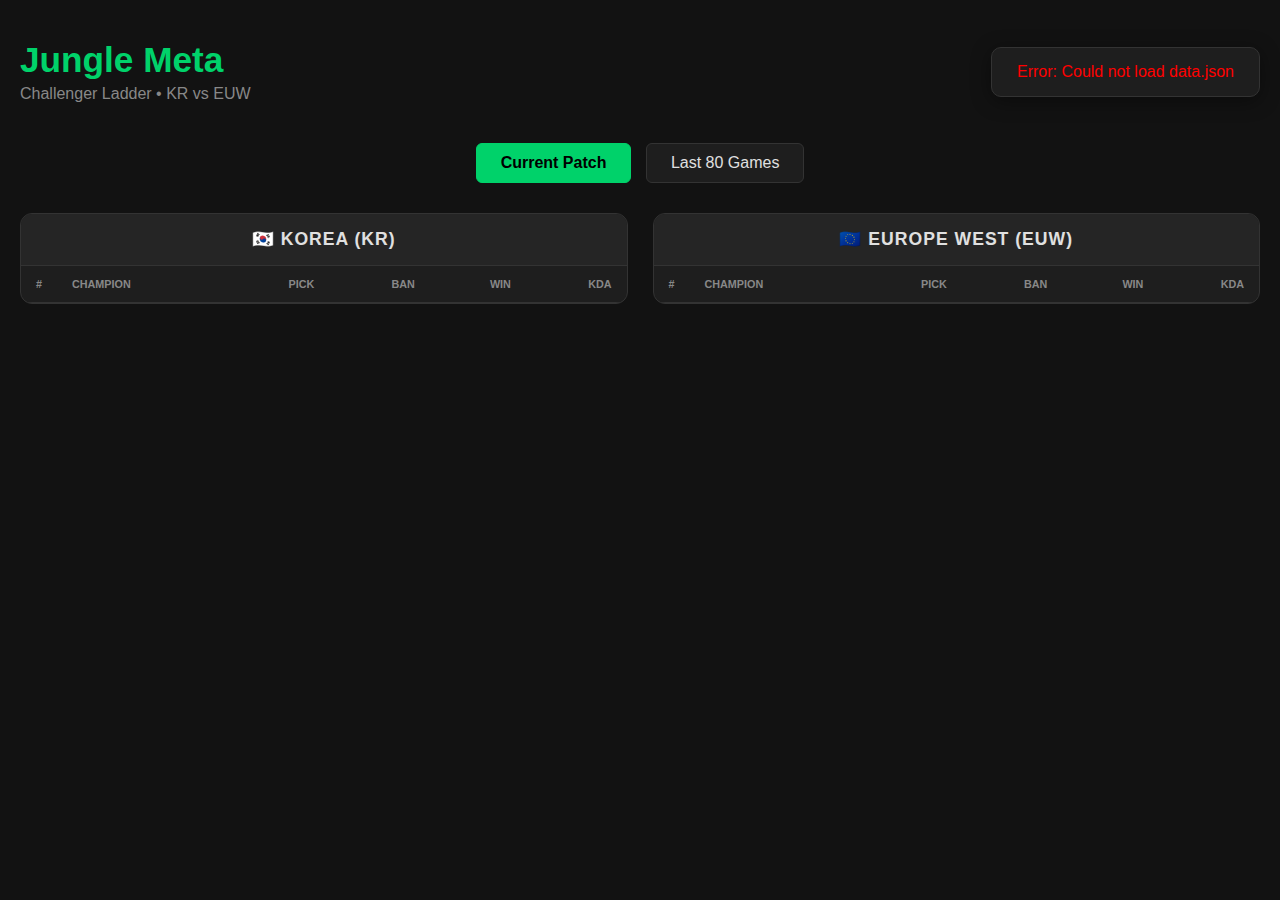
<file: index.html>
<!DOCTYPE html>
<html lang="en">

<head>
    <meta charset="UTF-8">
    <meta name="viewport" content="width=device-width, initial-scale=1.0">
    <title>Jungle Meta: KR vs EUW</title>
    <style>
        :root {
            --bg: #121212;
            --card: #1e1e1e;
            --text: #e0e0e0;
            --accent: #00d26a;
            --border: #333;
            --muted: #888;
            --danger: #ff4d4d;
        }

        body {
            font-family: 'Segoe UI', Tahoma, Geneva, Verdana, sans-serif;
            background: var(--bg);
            color: var(--text);
            margin: 0;
            padding: 40px 20px;
        }

        /* HEADER & INFO CARD */
        .header-container {
            display: flex;
            justify-content: space-between;
            align-items: center;
            max-width: 1400px;
            margin: 0 auto 40px auto;
            flex-wrap: wrap;
            gap: 20px;
        }

        .title-section h1 {
            margin: 0;
            color: var(--accent);
            font-size: 2.2rem;
        }

        .title-section .subtitle {
            color: var(--muted);
            margin-top: 5px;
            font-size: 1rem;
        }

        .info-card {
            background: var(--card);
            border: 1px solid var(--border);
            padding: 15px 25px;
            border-radius: 10px;
            display: flex;
            gap: 30px;
            align-items: center;
            box-shadow: 0 4px 20px rgba(0, 0, 0, 0.4);
        }

        .info-item {
            text-align: center;
        }

        .info-label {
            display: block;
            font-size: 0.75rem;
            text-transform: uppercase;
            color: var(--muted);
            letter-spacing: 1px;
            margin-bottom: 4px;
        }

        .info-value {
            font-size: 1.2rem;
            font-weight: bold;
            color: #fff;
        }

        .highlight {
            color: var(--accent);
        }

        /* CONTROLS */
        .controls {
            text-align: center;
            margin-bottom: 30px;
        }

        button {
            background: var(--card);
            color: var(--text);
            border: 1px solid var(--border);
            padding: 10px 24px;
            cursor: pointer;
            font-size: 1rem;
            border-radius: 6px;
            margin: 0 5px;
            transition: all 0.2s ease;
        }

        button.active {
            background: var(--accent);
            color: #000;
            border-color: var(--accent);
            font-weight: bold;
        }

        button:hover:not(.active) {
            background: #333;
        }

        /* GRIDS & TABLES */
        .grid-container {
            display: grid;
            grid-template-columns: 1fr 1fr;
            gap: 25px;
            max-width: 1400px;
            margin: 0 auto;
        }

        @media (max-width: 900px) {
            .grid-container {
                grid-template-columns: 1fr;
            }

            .header-container {
                justify-content: center;
                text-align: center;
            }
        }

        .region-card {
            background: var(--card);
            border-radius: 12px;
            padding: 0;
            border: 1px solid var(--border);
            overflow: hidden;
        }

        .region-header {
            background: #252525;
            padding: 15px;
            border-bottom: 1px solid var(--border);
            text-align: center;
            font-size: 1.1rem;
            font-weight: bold;
            letter-spacing: 1px;
        }

        table {
            width: 100%;
            border-collapse: collapse;
            font-size: 0.9rem;
        }

        th {
            text-align: right;
            color: var(--muted);
            padding: 12px 15px;
            font-size: 0.75em;
            text-transform: uppercase;
            border-bottom: 1px solid var(--border);
            cursor: help;
        }

        th:nth-child(2) {
            text-align: left;
        }

        td {
            padding: 10px 15px;
            border-bottom: 1px solid #2a2a2a;
            text-align: right;
            vertical-align: middle;
        }

        tr:last-child td {
            border-bottom: none;
        }

        .champ-flex {
            display: flex;
            align-items: center;
            gap: 12px;
            font-weight: 600;
            text-align: left;
            font-size: 1rem;
        }

        .champ-img {
            width: 38px;
            height: 38px;
            border-radius: 6px;
            border: 1px solid #444;
            background: #000;
            object-fit: cover;
        }

        .stat-cell {
            font-family: 'Consolas', monospace;
            font-size: 1.05em;
        }

        .win-high {
            color: var(--accent);
        }

        .win-low {
            color: var(--danger);
        }

        .ban-high {
            color: var(--danger);
            font-weight: bold;
        }

        .kda-great {
            color: var(--accent);
        }
    </style>
</head>

<body>

    <div class="header-container">
        <div class="title-section">
            <h1>Jungle Meta</h1>
            <div class="subtitle">Challenger Ladder • KR vs EUW</div>
        </div>

        <div class="info-card">
            <div class="info-item">
                <span class="info-label">Patch</span>
                <span class="info-value highlight" id="meta-patch">--</span>
            </div>
            <div class="info-item">
                <span class="info-label">Games Analyzed</span>
                <span class="info-value" id="meta-games">--</span>
            </div>
            <div class="info-item">
                <span class="info-label">Last Updated</span>
                <span class="info-value" style="font-size: 0.9rem;" id="meta-updated">--</span>
            </div>
        </div>
    </div>

    <div class="controls">
        <button id="btn-patch" class="active" onclick="setView('patch')">Current Patch</button>
        <button id="btn-season" onclick="setView('season')">Last 80 Games</button>
    </div>

    <div class="grid-container">
        <div class="region-card">
            <div class="region-header">🇰🇷 KOREA (KR)</div>
            <table id="table-kr">
                <thead>
                    <tr>
                        <th width="5%">#</th>
                        <th style="text-align:left;">Champion</th>
                        <th title="Pick Rate">Pick</th>
                        <th title="Ban Rate">Ban</th>
                        <th title="Win Rate">Win</th>
                        <th title="Average KDA">KDA</th>
                    </tr>
                </thead>
                <tbody></tbody>
            </table>
        </div>

        <div class="region-card">
            <div class="region-header">🇪🇺 EUROPE WEST (EUW)</div>
            <table id="table-euw1">
                <thead>
                    <tr>
                        <th width="5%">#</th>
                        <th style="text-align:left;">Champion</th>
                        <th title="Pick Rate">Pick</th>
                        <th title="Ban Rate">Ban</th>
                        <th title="Win Rate">Win</th>
                        <th title="Average KDA">KDA</th>
                    </tr>
                </thead>
                <tbody></tbody>
            </table>
        </div>
    </div>

    <script>
        let globalData = {};
        const DDRAGON_VER = "14.23.1";

        function renderTable(regionKey, timeFrame) {
            const table = document.getElementById(`table-${regionKey}`);
            if (!table) return;

            const tbody = table.querySelector('tbody');
            tbody.innerHTML = '';

            // Safety Checks for Data
            if (!globalData.regions || !globalData.regions[regionKey] || !globalData.regions[regionKey][timeFrame]) {
                tbody.innerHTML = '<tr><td colspan="6" style="text-align:center; padding:30px; color:#666;">No data available.</td></tr>';
                return;
            }

            const data = globalData.regions[regionKey][timeFrame];

            if (data.length === 0) {
                tbody.innerHTML = '<tr><td colspan="6" style="text-align:center; padding:30px; color:#666;">No games recorded yet.</td></tr>';
                return;
            }

            data.forEach((champ, index) => {
                // Color Logic
                let wrClass = '';
                if (champ.win_rate >= 52) wrClass = 'win-high';
                if (champ.win_rate < 48) wrClass = 'win-low';

                let banClass = '';
                if (champ.ban_rate >= 20) banClass = 'ban-high';

                let kdaClass = '';
                if (champ.kda >= 3.0) kdaClass = 'kda-great';

                const html = `
                <tr>
                    <td style="color:#666; font-weight:bold; text-align:center;">${index + 1}</td>
                    <td>
                        <div class="champ-flex">
                            <img src="https://ddragon.leagueoflegends.com/cdn/${DDRAGON_VER}/img/champion/${champ.name}.png" 
                                 class="champ-img" 
                                 onerror="this.src='https://ddragon.leagueoflegends.com/cdn/${DDRAGON_VER}/img/profileicon/29.png'">
                            <span>${champ.name}</span>
                        </div>
                    </td>
                    <td class="stat-cell">${champ.pick_rate}%</td>
                    <td class="stat-cell ${banClass}">${champ.ban_rate}%</td>
                    <td class="stat-cell ${wrClass}">${champ.win_rate}%</td>
                    <td class="stat-cell ${kdaClass}">${champ.kda}</td>
                </tr>
            `;
                tbody.insertAdjacentHTML('beforeend', html);
            });
        }

        function setView(view) {
            // Toggle Buttons
            document.querySelectorAll('button').forEach(btn => btn.classList.remove('active'));
            document.getElementById(`btn-${view}`).classList.add('active');

            // Update Tables
            renderTable('kr', view);
            renderTable('euw1', view);
        }

        function updateMetaInfo() {
            if (!globalData.meta) return;

            // Format Numbers
            const totalGames = globalData.meta.total_games.toLocaleString();
            const patchGames = globalData.meta.patch_games.toLocaleString();

            // Update Info Card
            document.getElementById('meta-games').innerText = totalGames;
            document.getElementById('meta-patch').innerText = globalData.meta.current_patch;
            document.getElementById('meta-updated').innerText = globalData.meta.last_updated;

            // Update Button Text with Count
            document.getElementById('btn-patch').innerText = `Current Patch (${patchGames})`;
        }

        // Initialize
        fetch('data.json')
            .then(res => res.json())
            .then(data => {
                globalData = data;
                updateMetaInfo();
                setView('patch');
            })
            .catch(err => {
                console.error("Error:", err);
                document.querySelector('.info-card').innerHTML = `<span style="color:red">Error: Could not load data.json</span>`;
            });
    </script>

</body>

</html>
</file>
